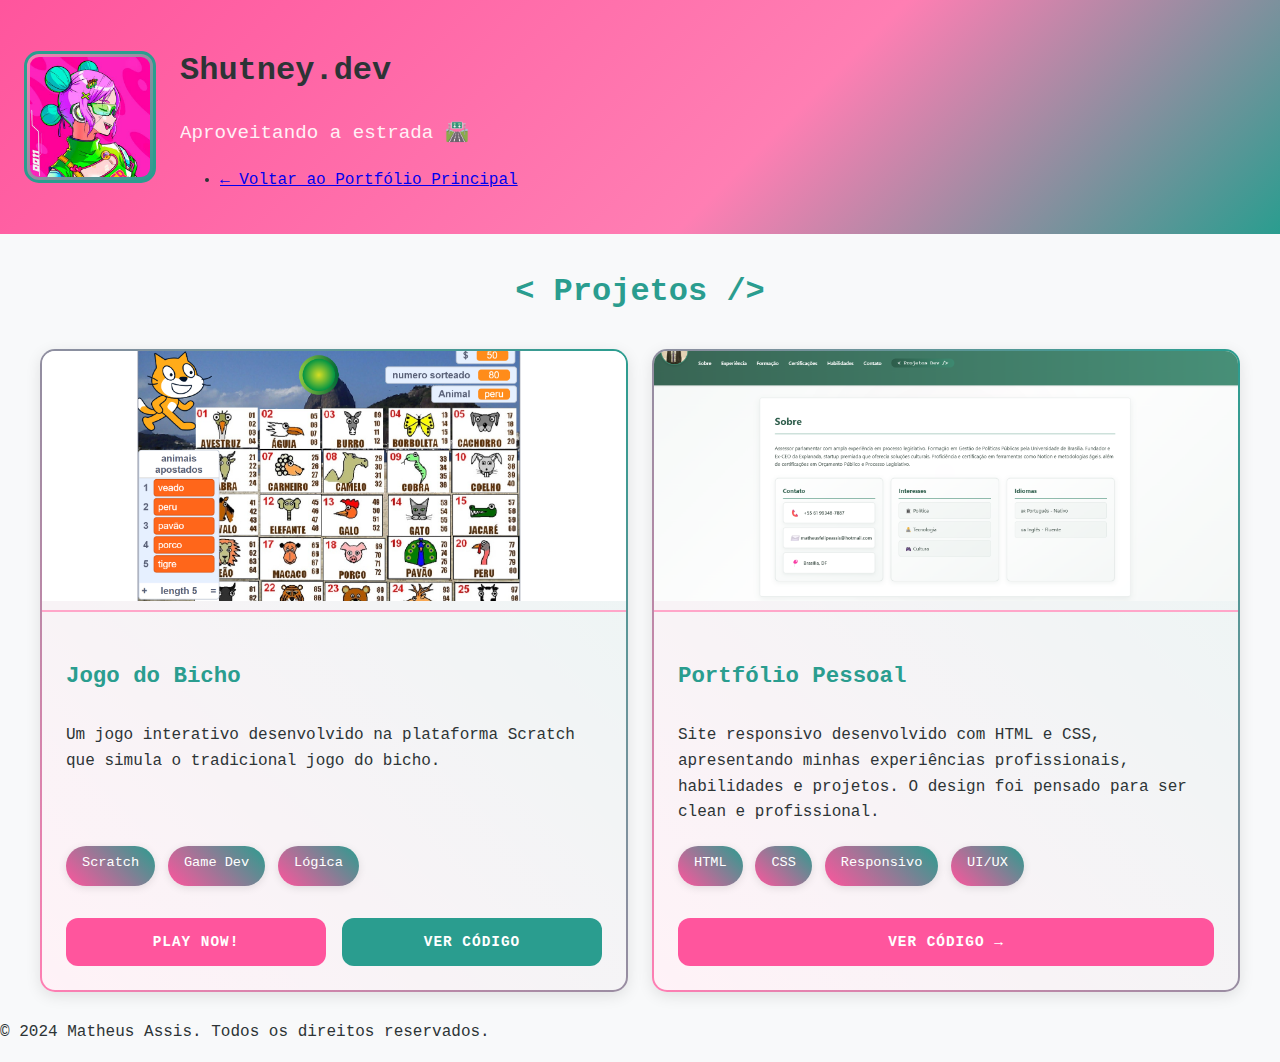
<file: projetos.html>
<!DOCTYPE html>
<html lang="pt-br">
<head>
    <meta charset="UTF-8">
    <meta name="viewport" content="width=device-width, initial-scale=1.0">
    <title>Shutney Dev - Portfolio</title>
    <link rel="stylesheet" href="styles-dev.css">
</head>
<body>
    <header>
        <div class="profile-header">
            <img src="images/shutneyperf.jpg" alt="Shutney Dev" class="profile-image">
            <div class="header-content">
                <h1>Shutney.dev</h1>
                <p class="tagline">Aproveitando a estrada 🛣️</p>
                <nav>
                    <ul>
                        <li><a href="index.html" class="back-button">← Voltar ao Portfólio Principal</a></li>
                    </ul>
                </nav>
            </div>
        </div>
    </header>

    <section id="projetos">
        <h2>< Projetos /></h2>
        
        <div class="projetos-grid">
            <div class="projeto-card">
                <div class="projeto-preview">
                    <img src="images/jogodobicho.png" alt="Jogo do Bicho">
                </div>
                <div class="projeto-info">
                    <h3>Jogo do Bicho</h3>
                    <p>Um jogo interativo desenvolvido na plataforma Scratch que simula o tradicional jogo do bicho.</p>
                    <div class="projeto-tags">
                        <span>Scratch</span>
                        <span>Game Dev</span>
                        <span>Lógica</span>
                    </div>
                    <div class="projeto-links">
                        <a href="https://scratch.mit.edu/projects/1126783598/" target="_blank" class="projeto-link">Play Now!</a>
                        <a href="https://scratch.mit.edu/projects/1126783598/" target="_blank" class="projeto-link projeto-link-secondary">Ver Código</a>
                    </div>
                </div>
            </div>

            <div class="projeto-card">
                <div class="projeto-preview">
                    <img src="images/projetosdev.png" alt="Portfólio">
                </div>
                <div class="projeto-info">
                    <h3>Portfólio Pessoal</h3>
                    <p>Site responsivo desenvolvido com HTML e CSS, apresentando minhas experiências profissionais, habilidades e projetos. O design foi pensado para ser clean e profissional.</p>
                    <div class="projeto-tags">
                        <span>HTML</span>
                        <span>CSS</span>
                        <span>Responsivo</span>
                        <span>UI/UX</span>
                    </div>
                    <div class="projeto-links">
                        <a href="https://github.com/Shutney/Portfolio" target="_blank" class="projeto-link">Ver Código →</a>
                    </div>
                </div>
            </div>
        </div>
    </section>

    <footer>
        <p>&copy; 2024 Matheus Assis. Todos os direitos reservados.</p>
    </footer>
</body>
</html>
</file>
<file: styles-dev.css>
:root {
    --primary-color: #ff7eb3;    /* Rosa */
    --primary-light: #ffa6c9;    /* Rosa mais claro */
    --primary-dark: #ff559d;     /* Rosa mais escuro para botões */
    --secondary-color: #2a9d8f;  /* Verde mais escuro */
    --bg-color: #f8f9fa;        /* Fundo claro em vez de preto */
    --card-bg: rgba(255, 255, 255, 0.9);
    --text-dark: #2d3436;
    --text-light: #ffffff;
}

body {
    background: var(--bg-color);
    color: var(--text-dark);
    font-family: 'Courier New', monospace;
    margin: 0;
    padding: 0;
    line-height: 1.6;
}

/* Ajuste do layout geral */
section {
    max-width: 1200px;
    margin: 2rem auto;
    padding: 0 2rem;
}

/* Header com gradiente mais suave */
header {
    background: linear-gradient(
        135deg,
        var(--primary-dark) 0%,
        var(--primary-color) 60%,
        var(--secondary-color) 100%
    );
    padding: 1.5rem;
    position: relative;
    overflow: hidden;
}

.profile-header {
    display: flex;
    align-items: center;
    gap: 1.5rem;
}

.profile-image {
    width: 120px;  /* Reduzido o tamanho */
    height: 120px;
    border-radius: 15px;
    border: 3px solid var(--secondary-color);
    animation: float 4s ease-in-out infinite;
    object-fit: cover;
    background: linear-gradient(
        135deg,
        var(--primary-color) 0%,
        var(--secondary-color) 100%
    );
    padding: 3px;
}

.profile-image:hover {
    border-color: var(--primary-color);
    transform: scale(1.05);
    box-shadow: 0 0 30px rgba(255, 126, 179, 0.7);
}

.tagline {
    font-family: 'Courier New', monospace;
    color: var(--text-light);
    opacity: 0.9;
    margin-top: 0.5rem;
    font-size: 1.2rem;
}

/* Cards de projeto */
.projeto-card {
    background: var(--card-bg);
    border-radius: 15px;
    box-shadow: 0 4px 15px rgba(0, 0, 0, 0.1);
    overflow: hidden;
    border: 2px solid transparent;
    background-image: linear-gradient(var(--card-bg), var(--card-bg)), 
                     linear-gradient(45deg, var(--primary-color), var(--secondary-color));
    background-origin: border-box;
    background-clip: content-box, border-box;
    transition: transform 0.3s ease, box-shadow 0.3s ease;
    display: flex;
    flex-direction: column;
    height: 100%;
    min-height: 600px;
}

.projeto-card:hover {
    transform: translateY(-5px);
    box-shadow: 0 8px 25px rgba(255, 126, 179, 0.2);
}

.projeto-info {
    padding: 1.5rem;
    color: var(--text-dark);
    display: flex;
    flex-direction: column;
    flex: 1;
}

.projeto-info p {
    margin-bottom: auto;
    min-height: 48px;
}

/* Tags em balões */
.projeto-tags {
    display: flex;
    flex-wrap: wrap;
    gap: 0.8rem;
    margin: 1rem 0;
    min-height: 40px;
}

.projeto-tags span {
    background: linear-gradient(
        45deg,
        var(--primary-dark),
        var(--secondary-color)
    );
    color: var(--text-light);
    padding: 0.4rem 1rem;
    border-radius: 20px;
    font-size: 0.85rem;
    box-shadow: 0 2px 8px rgba(0, 0, 0, 0.1);
}

/* Botões mais destacados */
.projeto-links {
    display: flex;
    gap: 1rem;
    margin-top: 1rem;
}

.projeto-link {
    flex: 1;
    background: var(--primary-dark);
    color: var(--text-light);
    padding: 0.8rem 1.2rem;
    border-radius: 12px;
    text-align: center;
    font-weight: 600;
    text-transform: uppercase;
    font-size: 0.9rem;
    letter-spacing: 1px;
    border: none;
    transition: all 0.3s ease;
    text-decoration: none;
}

.projeto-link-secondary {
    background: var(--secondary-color);
}

.projeto-link:hover {
    transform: translateY(-2px);
    box-shadow: 0 4px 12px rgba(255, 85, 157, 0.3);
    background: var(--primary-color);
}

/* Título do projeto */
.projeto-info h3 {
    color: var(--secondary-color);
    font-size: 1.4rem;
    margin-bottom: 0.8rem;
}

/* Ajuste do título principal */
h2 {
    color: var(--secondary-color);
    font-size: 2rem;
    margin-bottom: 2rem;
    text-align: center;
}

/* Simplificar animações */
@keyframes float {
    0%, 100% { transform: translateY(0); }
    50% { transform: translateY(-5px); }
}

/* Cards de projeto mais compactos */
.projetos-grid {
    display: grid;
    grid-template-columns: repeat(auto-fit, minmax(280px, 1fr));
    gap: 1.5rem;
    margin-top: 1.5rem;
    align-items: stretch;
}

/* Ajuste do preview da imagem */
.projeto-preview {
    position: relative;
    overflow: hidden;
    border-bottom: 2px solid var(--primary-light);
}

.projeto-preview img {
    width: 100%;
    height: 250px;
    object-fit: cover;
    transition: transform 0.3s ease;
}

.projeto-card:hover .projeto-preview img {
    transform: scale(1.05);
}

/* Ajustes para mobile na página de projetos */
@media (max-width: 768px) {
    /* Header mais compacto */
    header {
        padding: 1rem;
    }

    .profile-header {
        flex-direction: column;
        text-align: center;
        gap: 1rem;
    }

    .profile-image {
        width: 100px;
        height: 100px;
    }

    h1 {
        font-size: 1.8rem;
    }

    .tagline {
        font-size: 1rem;
    }

    /* Ajuste dos cards */
    .projetos-grid {
        grid-template-columns: 1fr;
        gap: 1rem;
        padding: 0 1rem;
    }

    .projeto-card {
        min-height: auto;
    }

    .projeto-preview img {
        height: 200px;
    }

    .projeto-info h3 {
        font-size: 1.2rem;
    }

    .projeto-info p {
        font-size: 0.95rem;
        min-height: auto;
    }

    /* Tags mais compactas */
    .projeto-tags {
        gap: 0.5rem;
    }

    .projeto-tags span {
        font-size: 0.8rem;
        padding: 0.3rem 0.8rem;
    }

    /* Botões mais compactos */
    .projeto-links {
        flex-direction: column;
        gap: 0.8rem;
    }

    .projeto-link {
        font-size: 0.85rem;
        padding: 0.7rem 1rem;
    }

    /* Título principal */
    h2 {
        font-size: 1.6rem;
        margin: 1.5rem 0;
    }

    /* Ajuste do padding geral */
    section {
        padding: 1rem;
        margin: 1rem;
    }

    /* Botão voltar */
    .back-button {
        position: fixed;
        bottom: 20px;
        left: 20px;
        z-index: 1000;
        background: var(--primary-dark);
        color: var(--text-light) !important;
        padding: 0.8rem 1.2rem;
        border-radius: 25px;
        text-decoration: none;
        box-shadow: 0 4px 15px rgba(0, 0, 0, 0.2);
    }
}

/* Ajustes para telas muito pequenas */
@media (max-width: 360px) {
    .profile-image {
        width: 80px;
        height: 80px;
    }

    h1 {
        font-size: 1.5rem;
    }

    .projeto-preview img {
        height: 180px;
    }
}
</file>
